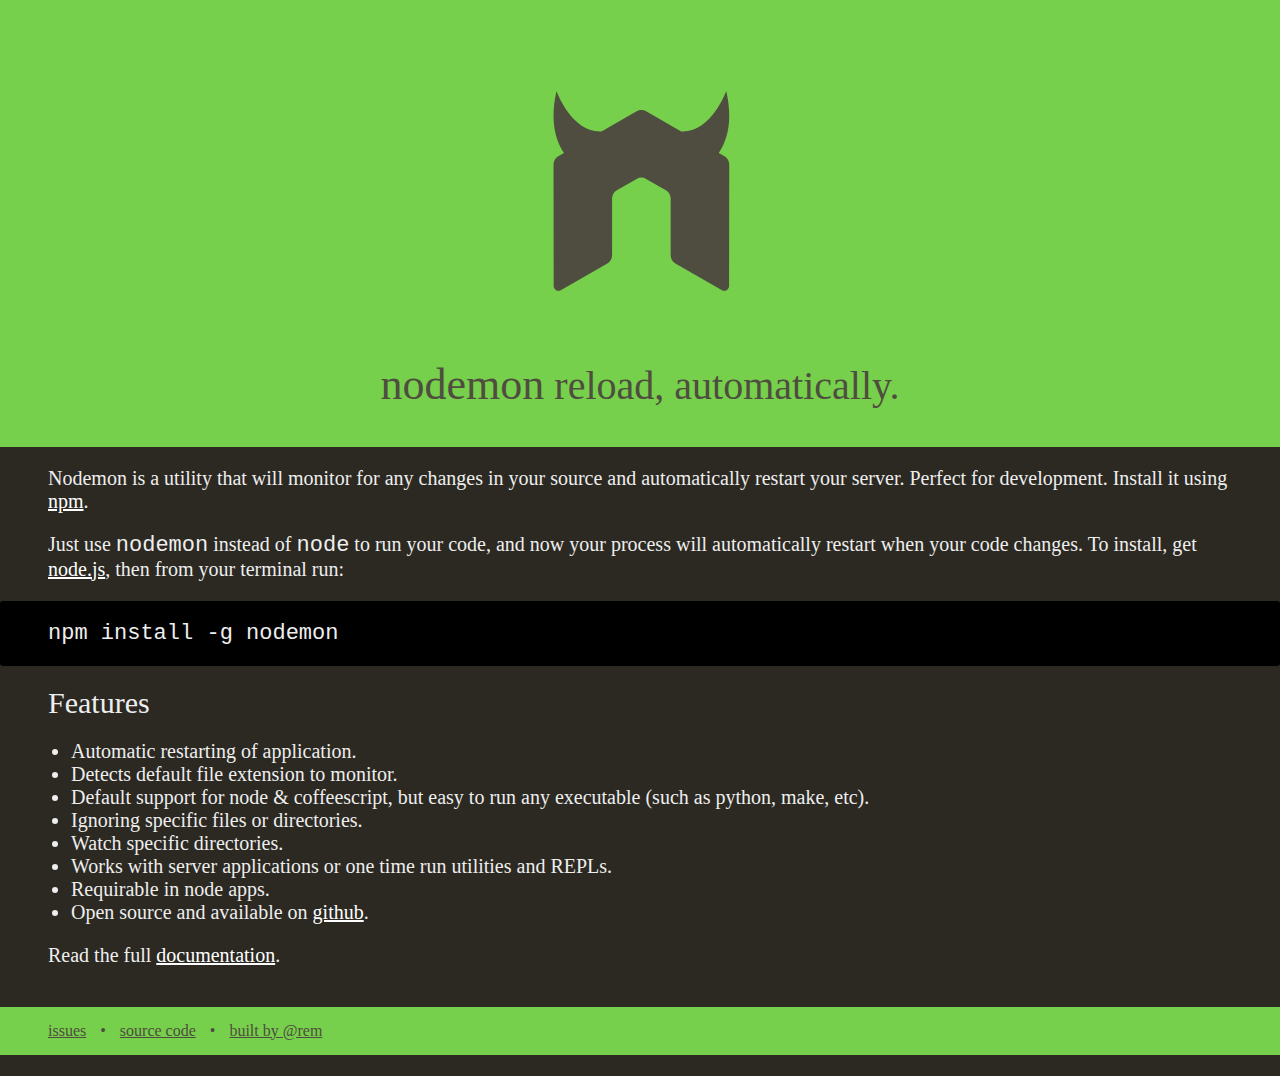
<file: node_modules/nodemon/web/index.html>
<!DOCTYPE html>
<html>
<head>
<meta charset=utf-8>
<meta name="viewport" content="width=device-width">
<title>nodemon</title>
<style id="jsbin-css">
@font-face {
  font-family: 'Roboto';
  font-style: normal;
  font-weight: 100;
  src: local('Roboto Thin'), local('Roboto-Thin'), url(http://themes.googleusercontent.com/static/fonts/roboto/v9/vzIUHo9z-oJ4WgkpPOtg13YhjbSpvc47ee6xR_80Hnw.woff) format('woff');
}
@font-face {
  font-family: 'Roboto';
  font-style: normal;
  font-weight: 300;
  src: local('Roboto Light'), local('Roboto-Light'), url(http://themes.googleusercontent.com/static/fonts/roboto/v9/Hgo13k-tfSpn0qi1SFdUfbO3LdcAZYWl9Si6vvxL-qU.woff) format('woff');
}
@font-face {
  font-family: 'Roboto';
  font-style: normal;
  font-weight: 500;
  src: local('Roboto Medium'), local('Roboto-Medium'), url(http://themes.googleusercontent.com/static/fonts/roboto/v9/RxZJdnzeo3R5zSexge8UUbO3LdcAZYWl9Si6vvxL-qU.woff) format('woff');
}

body, html {
  margin: 0;
  min-height: 100%;
  background: #2B2922;
  color: #eee;
  font-family: 'Roboto', serif;
  font-size: 20px;
  font-weight: 100;
}

html {
  margin-bottom: 20px;
}

header, footer {
  background: #76d04b;
  padding: 10px;
  position: relative;
  /* background: white; */
}

svg {
  width: 200px;
  height: 200px;
  margin: 0 auto;
  padding: 80px 0 0;
  border: 1px solid #77d04b;
  display: block;
  fill: #4F4D3F;
}

header, footer a, footer p {
  color: #4F4D3F;
}

h1 {
  padding: 40px 0 0 0;
  font-weight: 300;
}

h2 {
  font-weight: 100;
}

header strong {
  font-weight: 500;
  font-size: 110%;
}

header h1, header h2 {
  text-align: center;
}

body > p, h2, ul {
  margin: 20px 48px;
}

ul {
  padding-left: 23px;
}

code {
  font-weight: 100;
  font-size: 22px;
  font-family: 'courier new';
}

pre code {
  font-family: courier;
}

pre {
  white-space: pre-wrap;
  background: #000;
  border-radius: 3px;
  padding: 20px 48px;
}

a {
  color: #fff;
  font-weight: 400;
}

footer {
  margin-top: 40px;
  padding: 10px 28px;
}

footer p {
  font-size: 80%;
  margin: 5px 10px;
}

footer a {
  padding: 10px;
}

@media screen and (max-width: 500px) {
  body > p, h2, ul {
    margin: 20px 10px;
  }

  pre {
    padding: 20px 12px;
  }

  footer {
    padding: 10px 12px;
  }

  pre, pre code {
    margin: 10px 0;
  }
}
</style>
</head>
<body>
  <header>
    <svg version="1.1" id="template" xmlns="http://www.w3.org/2000/svg" xmlns:xlink="http://www.w3.org/1999/xlink" x="0px" y="0px" width="160" height="180"
     viewBox="0 0 160 185" xml:space="preserve">
      <path d="M158.156,60.461l-5.326-3.066
                c8.189-12.08,13.084-30.242,6.947-57.395c0,0-13.82,38.733-41.602,37.449L85.645,18.73c-1.227-0.728-2.602-1.103-3.992-1.159
                c-0.125,0-0.648,0-0.75,0c-1.387,0.057-2.76,0.432-4.004,1.159L44.367,37.449C16.586,38.738,2.762,0,2.762,0
                c-6.141,27.152-1.238,45.314,6.949,57.395l-5.324,3.066C1.682,62.018,0,64.914,0,68.072l0.16,112.363
                c0,1.568,0.812,3.021,2.188,3.783c1.344,0.812,3.008,0.812,4.35,0l43.094-24.676c2.727-1.619,4.385-4.477,4.385-7.6V99.449
                c0-3.129,1.658-6.031,4.373-7.582l18.35-10.568c1.367-0.795,2.863-1.182,4.391-1.182c1.492,0,3.027,0.387,4.356,1.182
                l18.344,10.568c2.715,1.551,4.379,4.453,4.379,7.582v52.494c0,3.123,1.68,6.002,4.391,7.6l43.082,24.676
                c1.352,0.812,3.039,0.812,4.379,0c1.336-0.762,2.176-2.215,2.176-3.783l0.141-112.363
                C162.535,64.914,160.879,62.018,158.156,60.461z"/>
    </svg>
    <h1><strong>nodemon</strong> reload, automatically.</h1>

  </header>

  <p>Nodemon is a utility that will monitor for any changes in your source and automatically restart your server. Perfect for development. Install it using <a href="https://npmjs.org/package/nodemon">npm</a>.</p>

  <p>Just use <code>nodemon</code> instead of <code>node</code> to run your code, and now your process will automatically restart when your code changes. To install, get <a href="http://nodejs.org" target="_blank">node.js</a>, then from your terminal run:</p>

  <pre><code>npm install -g nodemon</code></pre>


  <h2>Features</h2>

  <ul>
    <li>Automatic restarting of application.</li>
    <li>Detects default file extension to monitor.</li>
    <li>Default support for node &amp; coffeescript, but easy to run any executable (such as python, make, etc).</li>
    <li>Ignoring specific files or directories.</li>
    <li>Watch specific directories.</li>
    <li>Works with server applications or one time run utilities and REPLs.</li>
    <li>Requirable in node apps.</li>
    <li>Open source and available on <a href="http://github.com/remy/nodemon/">github</a>.</li>
  </ul>

  <p>Read the full <a href="http://github.com/remy/nodemon#nodemon">documentation</a>.</p>

  <footer>
    <p><a href="https://github.com/remy/nodemon/issues">issues</a> &bull; <a href="https://github.com/remy/nodemon/">source code</a>  &bull; <a href="https://twitter.com/rem">built by @rem</a></p>
  </footer>
</body>
</html>
</file>
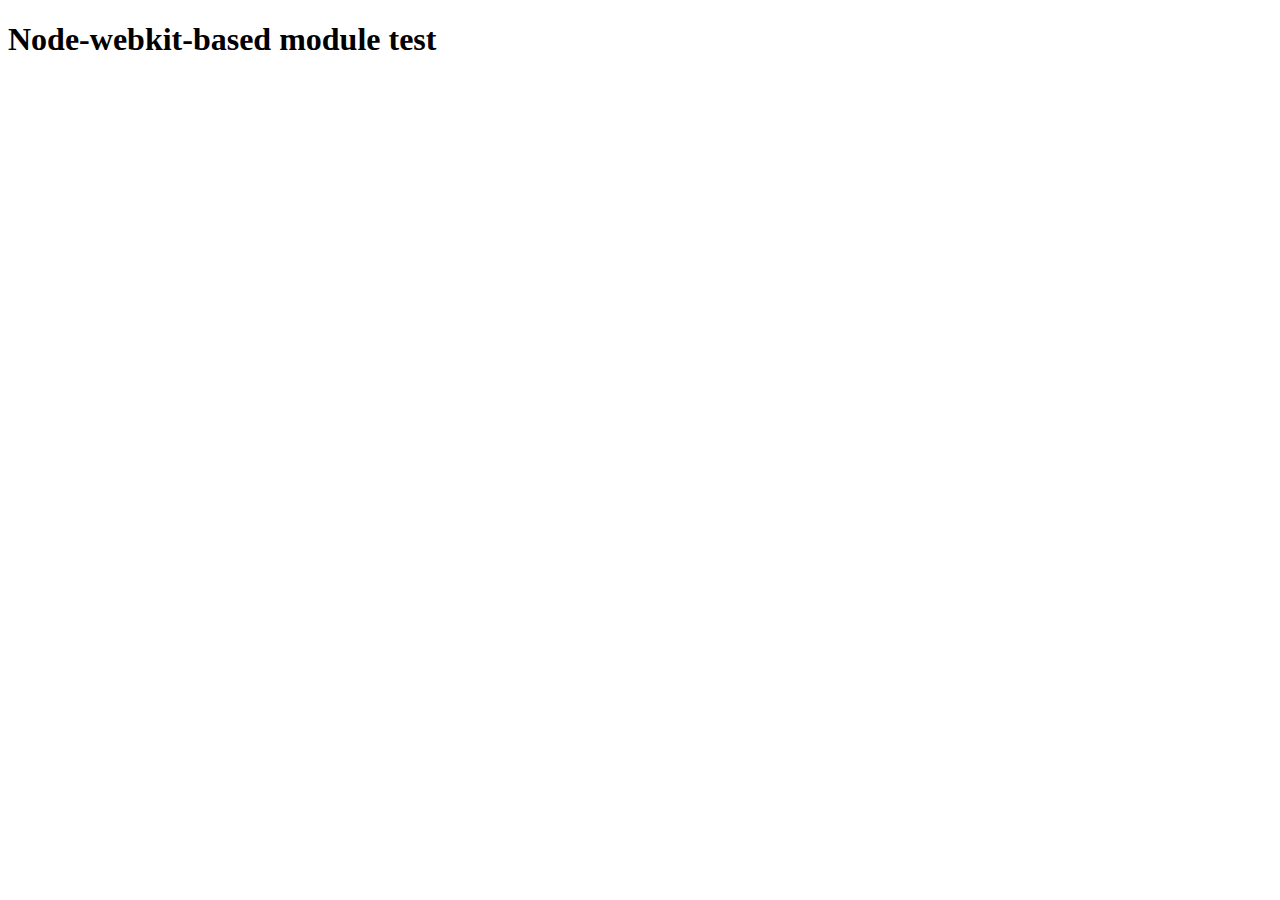
<file: node_modules/nodemon/node_modules/chokidar/node_modules/fsevents/node_modules/node-pre-gyp/lib/util/nw-pre-gyp/index.html>
<!doctype html>
<html>
<head>
<meta charset="utf-8">
<title>Node-webkit-based module test</title>
<script>
function nwModuleTest(){
   var util = require('util');
   var moduleFolder = require('nw.gui').App.argv[0];
   try {
      require(moduleFolder);
   } catch(e) {
      if( process.platform !== 'win32' ){
         util.log('nw-pre-gyp error:');
         util.log(e.stack);
      }
      process.exit(1);
   }
   process.exit(0);
}
</script>
</head>
<body onload="nwModuleTest()">
<h1>Node-webkit-based module test</h1>
</body>
</html>
</file>
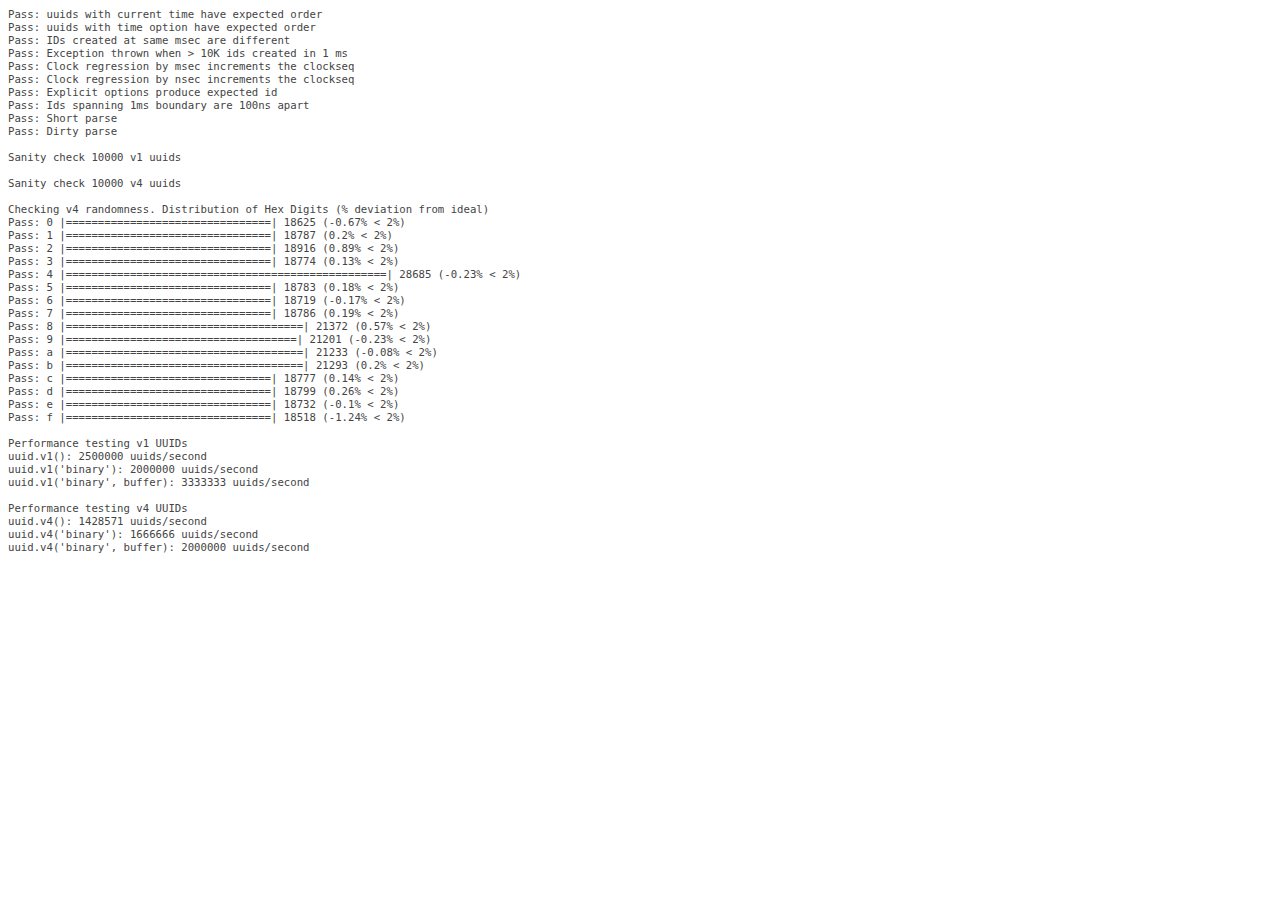
<file: node_modules/nodemon/node_modules/chokidar/node_modules/fsevents/node_modules/node-uuid/test/test.html>
<html>
  <head>
    <style>
      div {
        font-family: monospace;
        font-size: 8pt;
      }
      div.log {color: #444;}
      div.warn {color: #550;}
      div.error {color: #800; font-weight: bold;}
    </style>
    <script src="../uuid.js"></script>
  </head>
  <body>
    <script src="./test.js"></script>
  </body>
</html>
</file>
